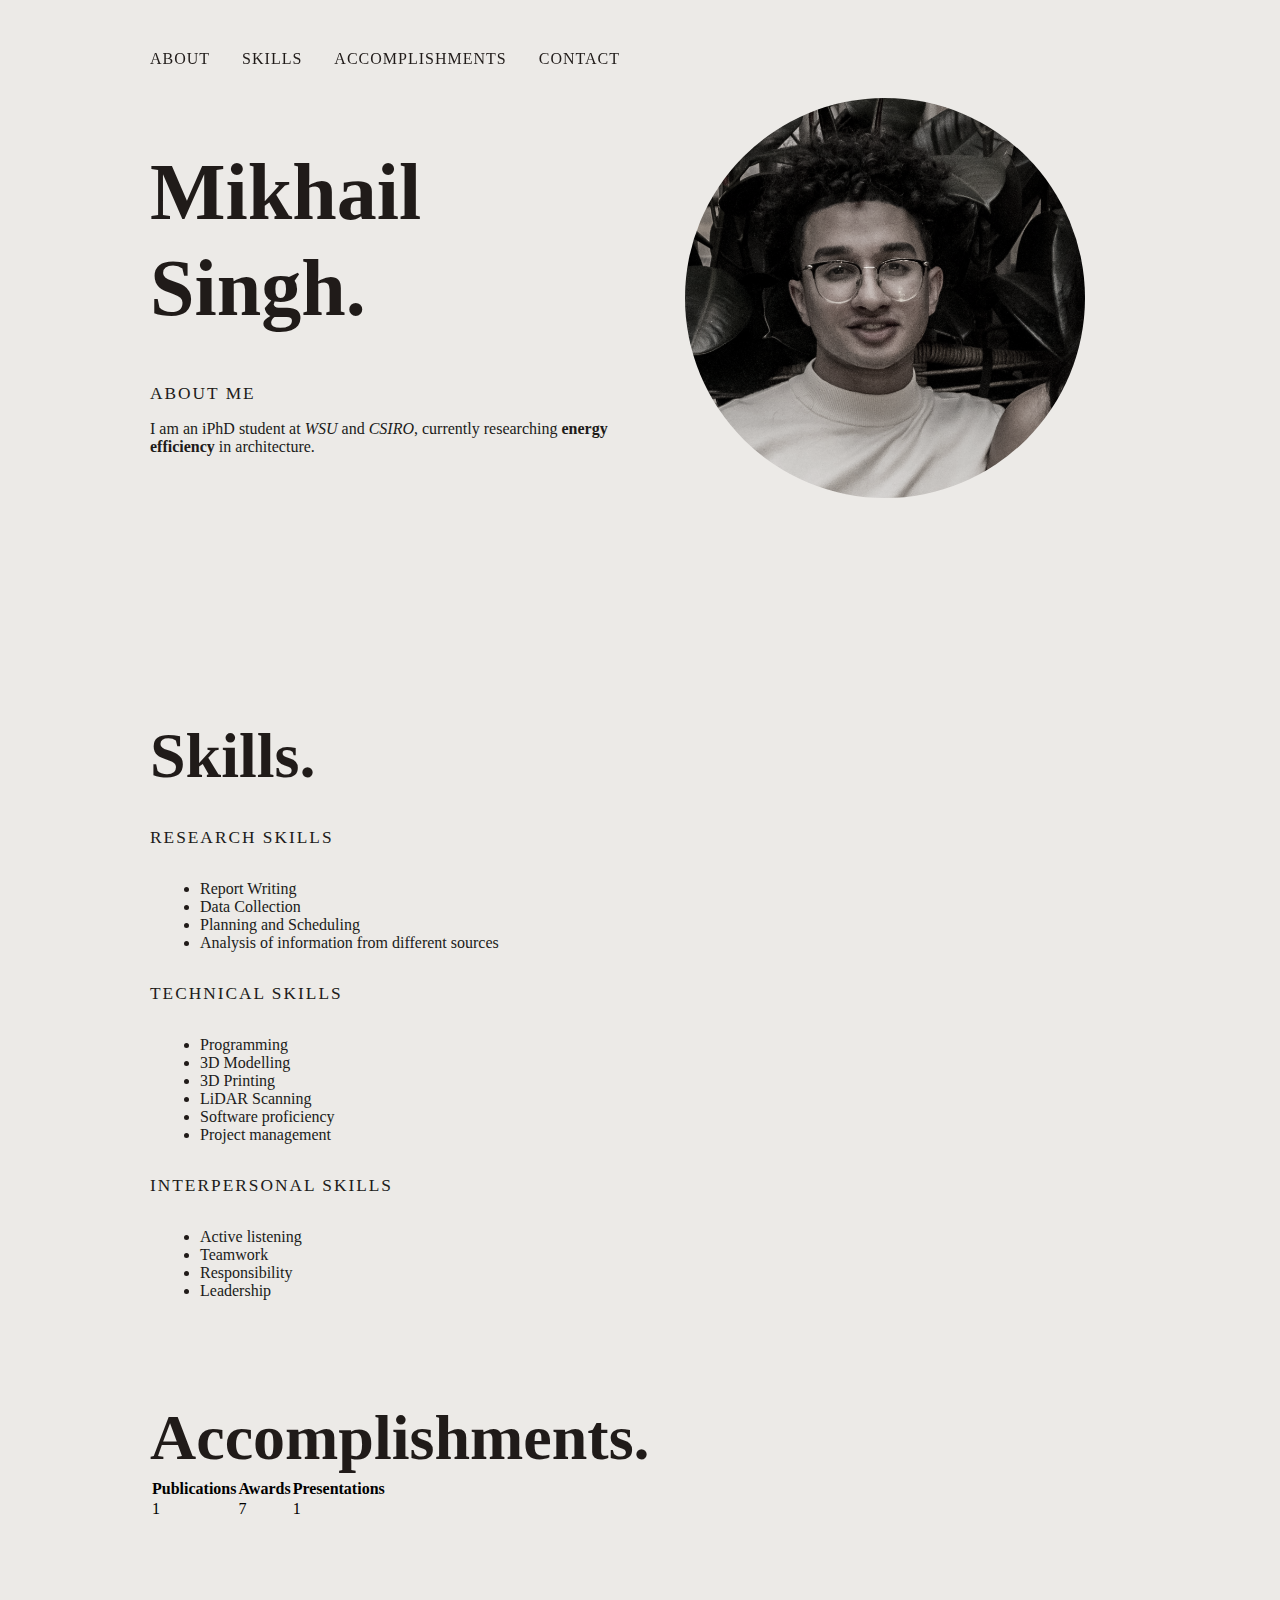
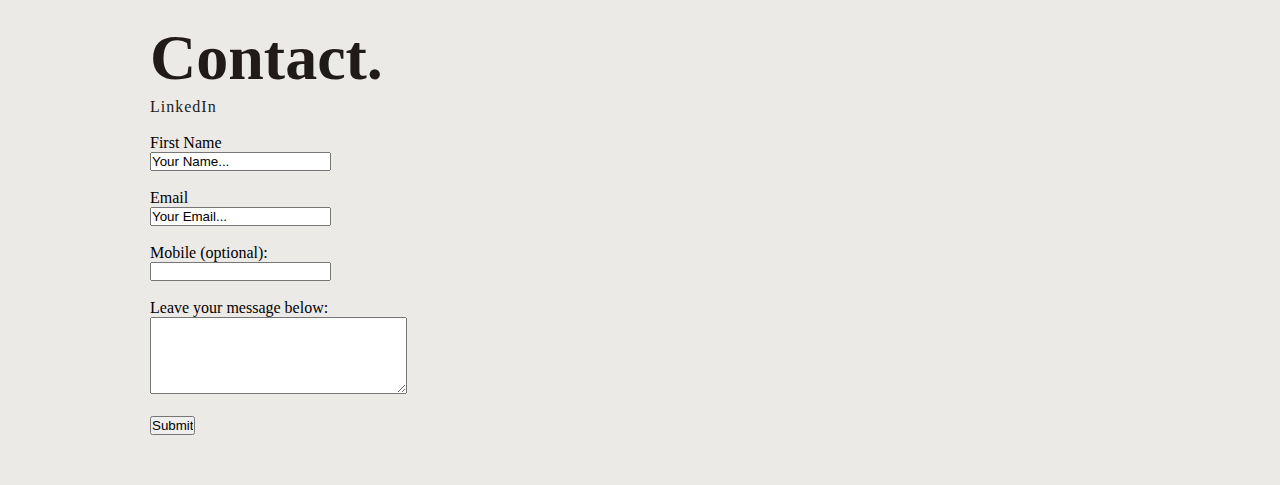
<file: index.html>
<!DOCTYPE html>
<html>
  <head>
    <title>Mikhail's Portfolio</title>
    <meta name="viewport" content="width=device-width, user-scalable=no" />
    <link
      rel="stylesheet"
      href="https://cdnjs.cloudflare.com/ajax/libs/font-awesome/4.7.0/css/font-awesome.min.css"
    />
    <link href="./styles.css" type="text/css" rel="stylesheet" />
  </head>
  <body>
    <main class="content">
      <header>
        <nav class="navbar" id="navbar">
          <ul>
            <li><a href="#about">About</a></li>
            <li><a href="#skills">Skills</a></li>
            <li><a href="#accomplishments">Accomplishments</a></li>
            <li><a href="#contact">Contact</a></li>
            <li>
              <a
                href="javascript:void(0);"
                class="icon"
                onclick="openMenu()"
                aria-label="Menu"
              >
                <i class="fa fa-bars"></i
              ></a>
            </li>
          </ul>
        </nav>
      </header>

      <!-- About Section -->
      <div id="aboutSection" class="about-section">
        <div class="left">
          <div class="left-content">
            <h1>Mikhail Singh.</h1>
            <h3 id="about">About Me</h3>
            <p>
              I am an iPhD student at <em>WSU</em> and <em>CSIRO</em>, currently
              researching <strong>energy efficiency</strong> in architecture.
            </p>
          </div>
        </div>
        <div class="right">
          <figure>
            <a
              href="https://www.linkedin.com/in/mikhail-s-640721110/"
              target="_blank"
              rel="noopener"
            >
              <img
                src="myimage.jpg"
                width="200"
                height="200"
                alt="Profile picture"
                class="pfp"
              />
            </a>
          </figure>
        </div>
      </div>
      <br />

      <!-- Skills Section-->
      <div class="skills-section">
        <h2 id="skills">Skills.</h2>
        <h3>Research Skills</h3>
        <ul>
          <li>Report Writing</li>
          <li>Data Collection</li>
          <li>Planning and Scheduling</li>
          <li>Analysis of information from different sources</li>
        </ul>
        <h3>Technical Skills</h3>
        <ul>
          <li>Programming</li>
          <li>3D Modelling</li>
          <li>3D Printing</li>
          <li>LiDAR Scanning</li>
          <li>Software proficiency</li>
          <li>Project management</li>
        </ul>
        <h3>Interpersonal Skills</h3>
        <ul>
          <li>Active listening</li>
          <li>Teamwork</li>
          <li>Responsibility</li>
          <li>Leadership</li>
        </ul>
      </div>

      <!-- Accomplishments Section -->
      <div id="accomplishmentsSection" class="accomplishments-section">
        <h2 id="accomplishments">Accomplishments.</h2>
        <table>
          <tr>
            <th scope="col">Publications</th>
            <th scope="col">Awards</th>
            <th scope="col">Presentations</th>
          </tr>
          <tr>
            <td>1</td>
            <td>7</td>
            <td>1</td>
          </tr>
        </table>
      </div>

      <!-- Contact Section -->
      <div id="contactSection" class="contact-section">
        <h2 id="contact">Contact.</h2>
        <a
          href="https://www.linkedin.com/in/mikhail-s-640721110/"
          target="_blank"
          >LinkedIn</a
        >
        <br /><br />

        <!-- Form  -->
        <form action="https://formspree.io/f/xdkgwnae" method="post">
          <label for="name">First Name</label>
          <br />
          <input
            name="name"
            type="text"
            value="Your Name..."
            aria-label="Name Input"
          />
          <br /><br />
          <label for="email">Email</label>
          <br />
          <input
            name="email"
            type="email"
            value="Your Email..."
            required
            pattern="[a-z0-9._%+-]+@[a-z0-9.-]+\.[a-z]{2,}$"
            aria-label="Email Input"
          />
          <br /><br />
          <label for="mobile">Mobile (optional):</label>
          <br />
          <input type="tel" id="mobile" name="mobile" pattern="[0-9]{10,16}" />
          <br /><br />
          <label for="message">Leave your message below:</label>
          <br />
          <textarea id="message" name="message" rows="5" cols="30"></textarea>
          <br /><br />
          <input type="submit" />
        </form>
      </div>
    </main>
    <script src="./script.js"></script>
  </body>
</html>
</file>
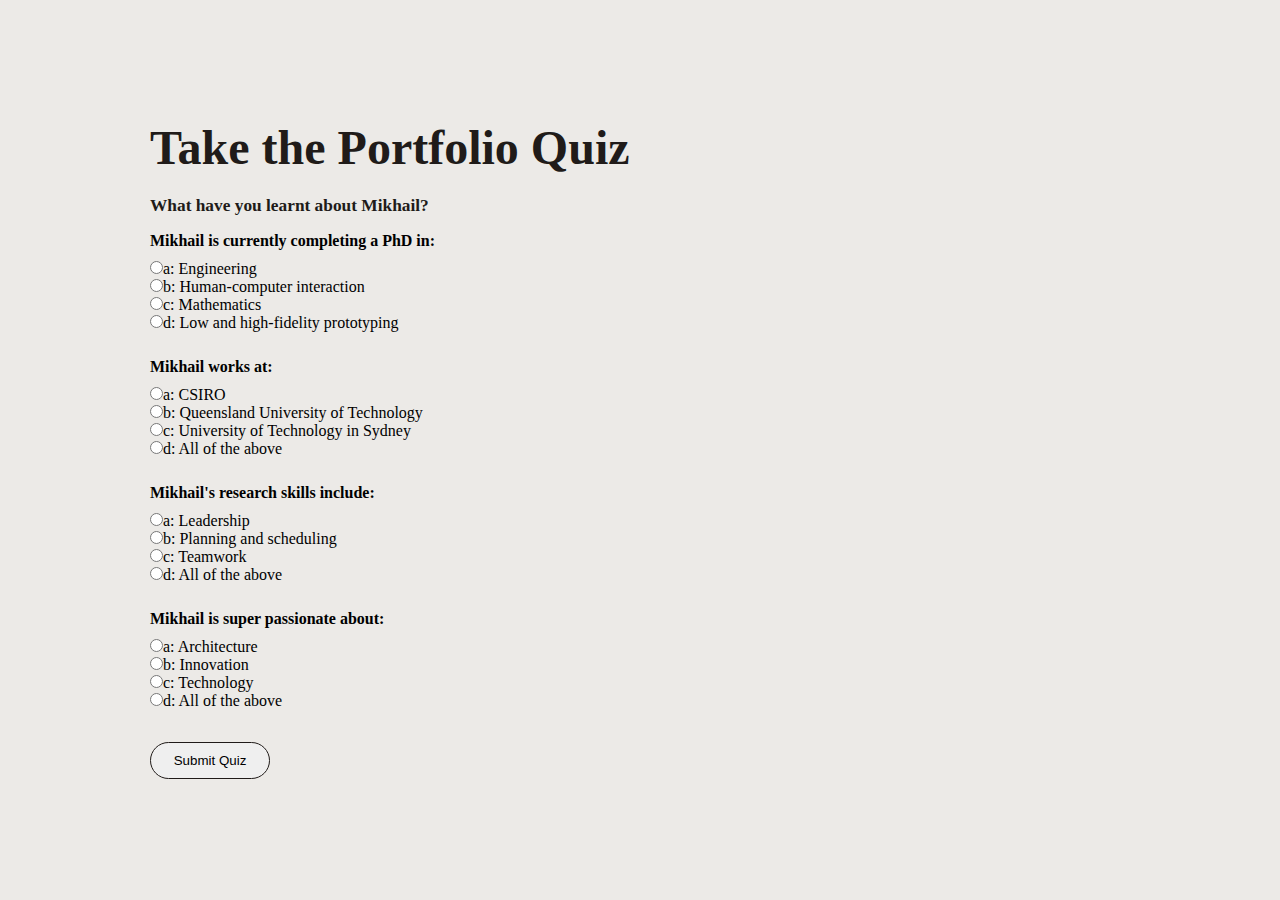
<file: quiz.html>
<!DOCTYPE html>
<html>
  <head>
    <link href="./styles.css" type="text/css" rel="stylesheet" />
  </head>
  <body class="quiz-content">
    <h1>Take the Portfolio Quiz</h1>
    <h3>What have you learnt about Mikhail?</h3>
    <div id="quiz"></div>
    <button id="submit">Submit Quiz</button>
    <div id="results"></div>
  </body>
  <script src="./quiz.js"></script>
</html>
</file>
<file: styles.css>
html,
body {
  overflow-x: hidden;
}

* {
  margin: 0;
  padding: 0;
  box-sizing: border-box;
}

.content {
  width: 100vw;
  margin: 0 auto;
  display: flex;
  flex-direction: column;
  padding: 50px 150px;
  background-color: #eceae7;
  gap: 3rem;
}

/* Quiz Content */
.quiz-content {
  width: 100vw;
  margin: 0 auto;
  display: flex;
  flex-direction: column;
  padding: 100px 150px;
  background-color: #eceae7;
}

.quiz-content h1 {
  font-size: 3rem;
}

.quiz-content h3 {
  text-transform: none;
  letter-spacing: 0;
  font-weight: 600;
}

#quiz {
  display: flex;
  flex-direction: column;
  gap: 10px;
}

.question {
  font-weight: 600;
  margin-top: 1rem;
  font-family: "Proxima Nova";
}

.answers {
  display: flex;
  flex-direction: column;
  font-family: "Proxima Nova";
}

.quiz-content button {
  display: flex;
  align-items: center;
  justify-content: center;
  margin-top: 2rem;
  width: 120px;
  padding: 10px 20px;
  border-radius: 20px;
  border: 1px solid #201b19;
  cursor: pointer;
}

.quiz-content button:hover {
  background-color: #201b19;
  color: #eceae7;
}
/* Headings and Paragraphs */
h1 {
  font-family: "Morgena";
  font-weight: 600;
  font-size: 5rem;
  color: #201b19;
  line-height: 6rem;
}

h2 {
  font-family: "Morgena";
  font-weight: 600;
  font-size: 4rem;
  color: #201b19;
  line-height: 5rem;
}

h3 {
  font-family: "Proxima Nova";
  font-size: 13pt;
  font-weight: 400;
  color: #201b19;
  text-transform: uppercase;
  letter-spacing: 2px;
}

h4 {
  font-family: "Proxima Nova";
  font-weight: 500;
  color: #201b19;
}

li {
  font-family: "Proxima Nova";
  font-weight: 400;
  color: #201b19;
}

p {
  font-family: "Proxima Nova";
  font-weight: 400;
  color: #201b19;
}

a {
  font-family: "Proxima Nova";
  font-weight: 400;
  text-decoration: none;
  color: #201b19;
  letter-spacing: 1px;
  line-height: 0px;
}

/* Navbar */
.navbar {
  position: fixed;
  display: flex;
  width: calc(100% - 60px);
  z-index: 10;
}

.navbar ul {
  display: flex;
  gap: 2rem;
}

.navbar ul li {
  list-style: none;
  font-family: "Proxima Nova";
  font-size: 12pt;
  text-transform: uppercase;
  color: #0a0a0a;
}

/* Hamburger Icon */
.navbar .icon {
  display: none;
}

/* About Section*/
.about-section {
  display: flex;
  flex-wrap: wrap;
  align-items: center;
  justify-content: space-between;
}

.left {
  flex: 1;
  display: flex;
}

.right {
  flex: 1;
  display: flex;
  justify-content: center;
}

.left-content {
  display: flex;
  flex-direction: column;
  gap: 1rem;
}

.left-content h1 {
  max-width: 100px;
  margin-bottom: 2rem;
}

.left-content p {
  max-width: 500px;
}

.pfp {
  flex: 1;
  width: 400px;
  height: 400px;
  border-radius: 200px;
  filter: grayscale(0.8);
}

/* Skills Section*/
.skills-section {
  display: flex;
  flex-direction: column;
  margin-top: 100px;
  gap: 2rem;
}

.skills-section ul li {
  margin-left: 50px;
}

/* Accomplishments Section */
.accomplishments-section {
  padding-top: 50px;
}

/* Contact Section */
.contact-section {
  padding-top: 50px;
}

/*------------| Responsive Settings for Mobile Devices |------------*/
@media only screen and (max-width: 900px) {
  .content {
    padding: 30px;
    gap: 0;
  }

  .navbar {
    justify-content: end;
  }

  .navbar ul li a {
    display: none;
  }

  .navbar .icon {
    float: right;
    display: block;
  }

  .navbar.responsive {
    position: fixed;
    display: flex;
    -webkit-backdrop-filter: blur(40px);
    backdrop-filter: blur(40px);
    border: 1px solid #aaa4a0;
    border-radius: 10px;
    padding: 25px 20px;
    margin-right: 40px;
  }

  .navbar.responsive ul {
    flex-direction: column;
    gap: 2rem;
    width: 100%;
    height: 150px;
  }

  .navbar.responsive ul li a {
    display: block;
  }

  .navbar.responsive .icon {
    position: absolute;
    right: 0;
    top: 0;
  }

  .about-section {
    height: 100vh;
    padding-top: 50px;
  }

  .left-content {
    gap: 0;
  }

  h1 {
    font-size: 3rem;
    line-height: 3.5rem;
  }

  h2 {
    font-size: 2.5rem;
    line-height: 3rem;
  }

  .pfp {
    margin-top: 50px;
    max-width: 300px;
    max-height: 300px;
  }
}
</file>
